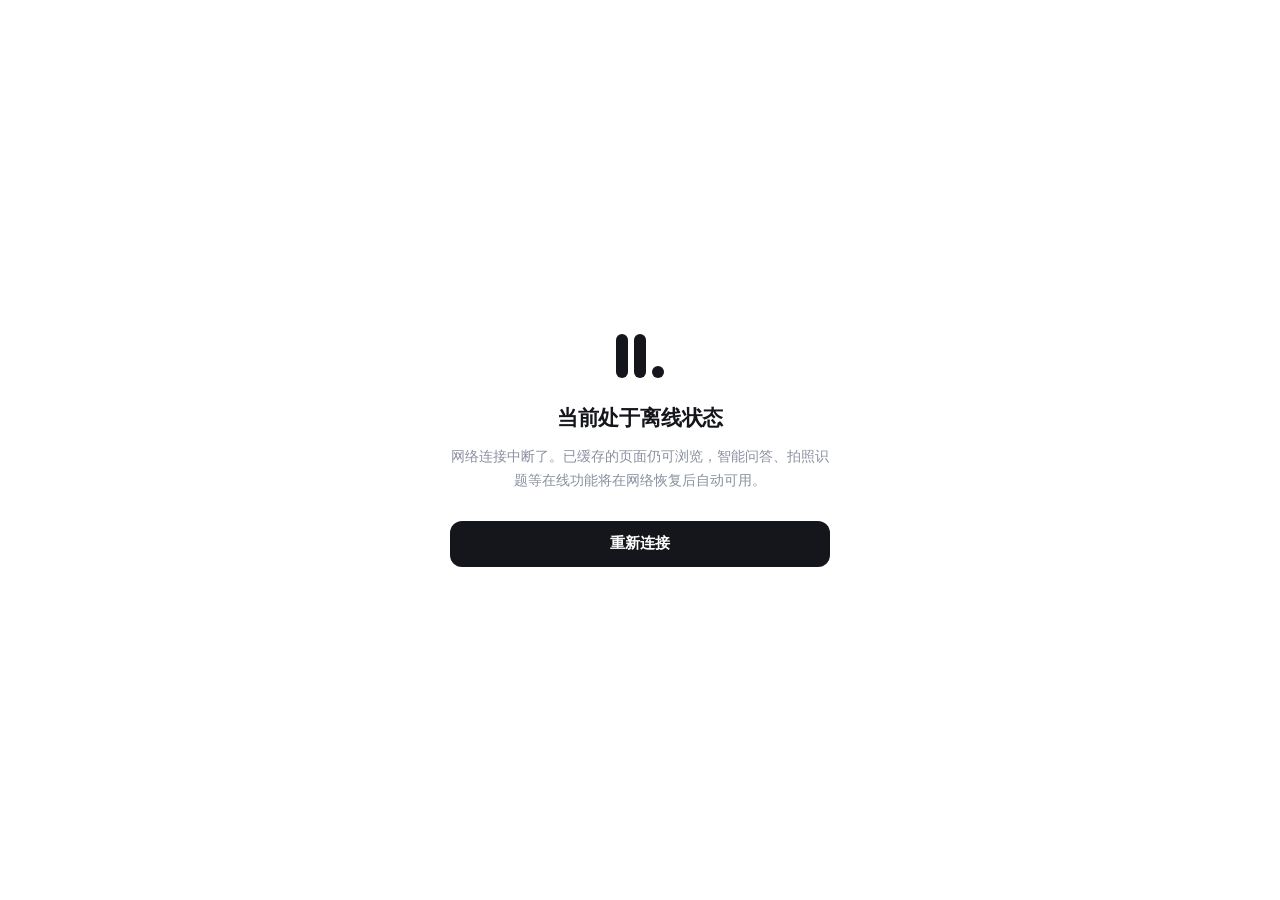
<file: frontend/offline.html>
<!DOCTYPE html>
<html lang="zh-CN">
<head>
  <meta charset="UTF-8">
  <meta name="viewport" content="width=device-width, initial-scale=1.0, viewport-fit=cover">
  <meta name="theme-color" content="#ffffff">
  <title>离线 - 坊知工</title>
  <link rel="icon" type="image/svg+xml" href="assets/images/app-icon.svg">
  <style>
    :root { color-scheme: light; }
    * { margin: 0; padding: 0; box-sizing: border-box; }
    body {
      min-height: 100vh;
      min-height: 100dvh;
      display: flex;
      align-items: center;
      justify-content: center;
      padding: calc(32px + env(safe-area-inset-top)) 24px calc(32px + env(safe-area-inset-bottom));
      font-family: "Noto Sans SC", -apple-system, BlinkMacSystemFont, "Segoe UI", "PingFang SC", "Microsoft YaHei", sans-serif;
      color: #14161b;
      background: #ffffff;
      -webkit-font-smoothing: antialiased;
    }
    .offline-card { width: 100%; max-width: 380px; text-align: center; }
    .offline-mark {
      display: inline-flex; align-items: flex-end; gap: 6px;
      height: 44px; margin-bottom: 26px;
    }
    .offline-mark span { display: block; width: 12px; height: 44px; border-radius: 6px; background: #14161b; }
    .offline-mark span:last-child { width: 12px; height: 12px; border-radius: 50%; margin-bottom: 0; }
    h1 { font-size: 21px; font-weight: 700; letter-spacing: -0.01em; }
    p { margin-top: 12px; font-size: 14px; line-height: 1.75; color: #8a90a0; }
    button {
      margin-top: 28px; width: 100%; height: 46px;
      border: 0; border-radius: 12px;
      font: inherit; font-size: 15px; font-weight: 600;
      color: #ffffff; background: #14161b;
      cursor: pointer; transition: opacity 0.18s ease;
      -webkit-tap-highlight-color: transparent;
    }
    button:active { opacity: 0.82; }
    button:focus-visible { outline: 2px solid #14161b; outline-offset: 3px; }
  </style>
</head>
<body>
  <main class="offline-card">
    <div class="offline-mark" aria-hidden="true"><span></span><span></span><span></span></div>
    <h1>当前处于离线状态</h1>
    <p>网络连接中断了。已缓存的页面仍可浏览，智能问答、拍照识题等在线功能将在网络恢复后自动可用。</p>
    <button type="button" id="offlineRetry">重新连接</button>
  </main>
  <script>
    document.getElementById('offlineRetry').addEventListener('click', function () {
      window.location.reload();
    });
    window.addEventListener('online', function () {
      window.location.reload();
    });
  </script>
</body>
</html>
</file>
